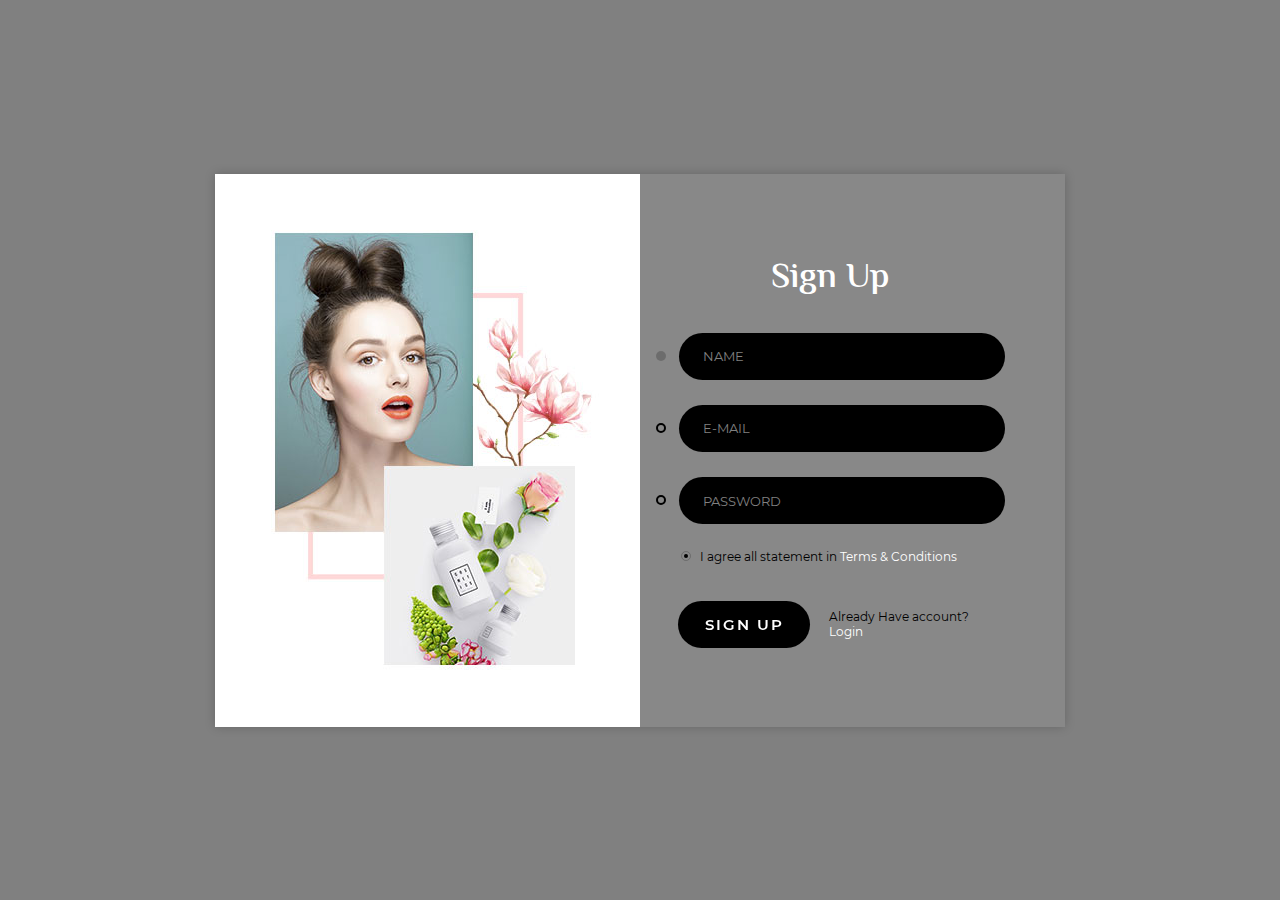
<file: wwwroot/colorlib-regform-20/index.html>
<!DOCTYPE html>
<html>
	<head>
		<meta charset="utf-8">
		<title>RegistrationForm_v4 by Colorlib</title>
		<meta name="viewport" content="width=device-width, initial-scale=1.0">

		<!-- STYLE CSS -->
		<link rel="stylesheet" href="css/style.css">
	</head>

	<body>

		<div class="wrapper">
			<div class="inner">
				<div class="image-holder">
					<img src="images/registration-form-4.jpg" alt="">
				</div>
				<form action="">
					<h3>Sign Up</h3>
					<div class="form-holder active">
						<input type="text" placeholder="name" class="form-control">
					</div>
					<div class="form-holder">
						<input type="text" placeholder="e-mail" class="form-control">
					</div>
					<div class="form-holder">
						<input type="password" placeholder="Password" class="form-control" style="font-size: 15px;">
					</div>
					<div class="checkbox">
						<label>
							<input type="checkbox" checked> I agree all statement in <a href="#">Terms & Conditions</a>
							<span class="checkmark"></span>
						</label>
					</div>
					<div class="form-login">
						<button>Sign up</button>
						<p>Already Have account? <a href="#">Login</a></p>
					</div>
				</form>
			</div>
		</div>

		<script src="js/jquery-3.3.1.min.js"></script>
		<script src="js/main.js"></script>
	</body><!-- This templates was made by Colorlib (https://colorlib.com) -->
</html>
</file>
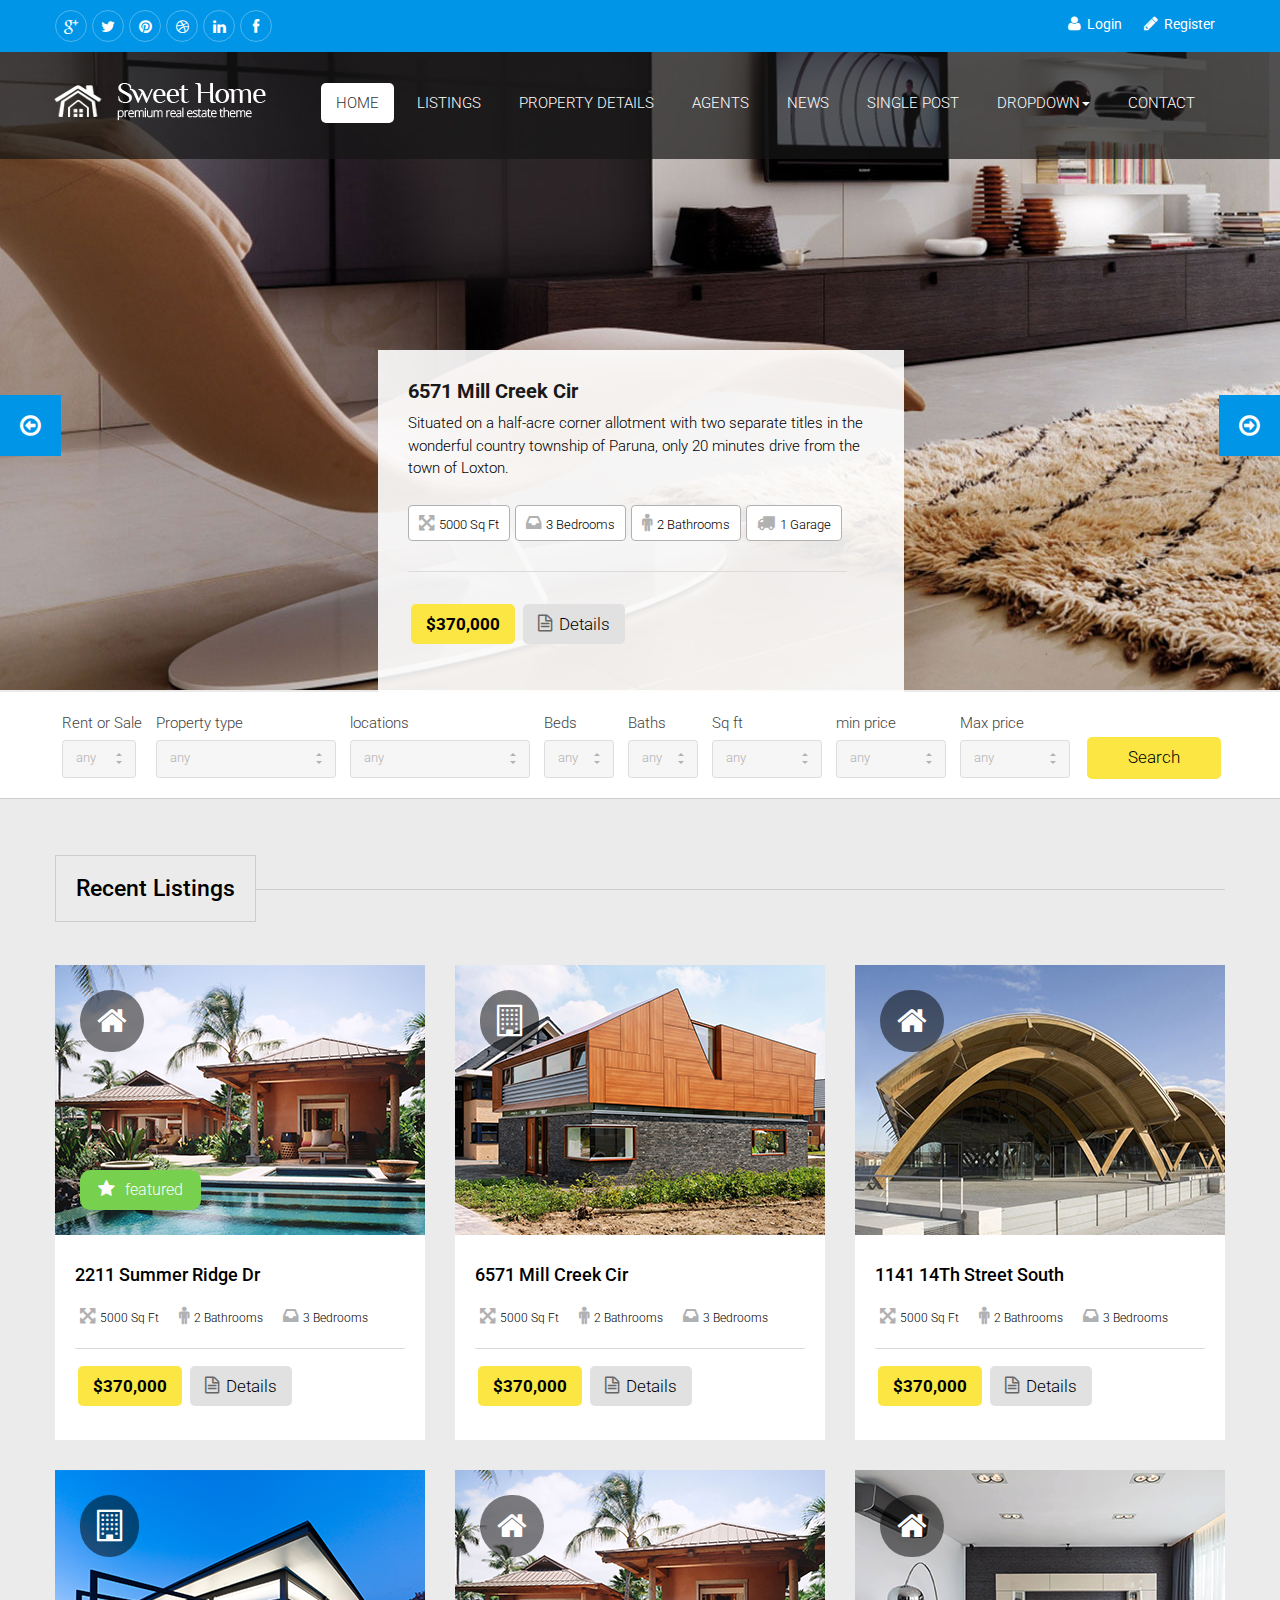
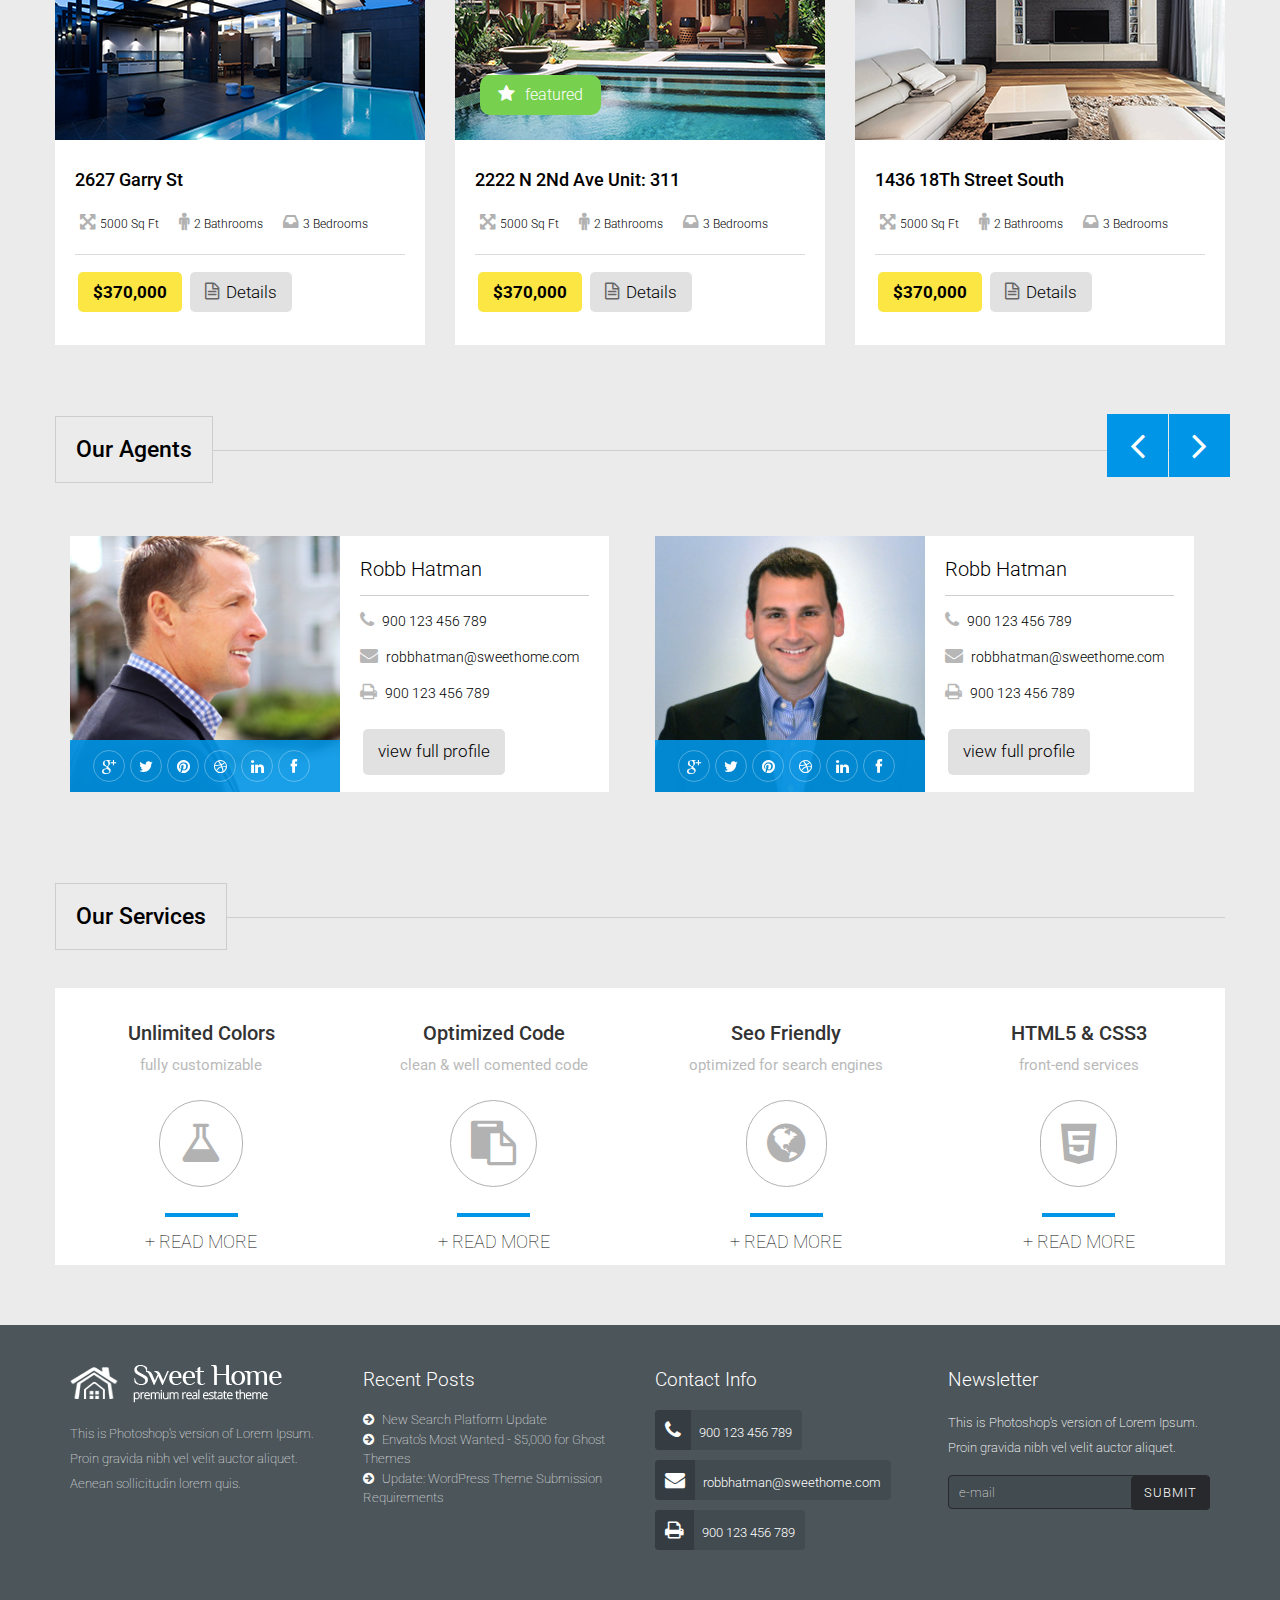
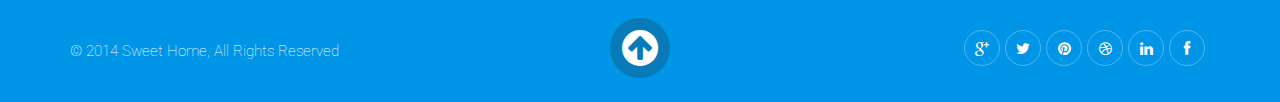
<file: wwwroot/sweethome/index.html>
<!doctype html>
<html lang="en-us">

<!-- Mirrored from demoxml.com/html/sweethome/index.html by HTTrack Website Copier/3.x [XR&CO'2014], Thu, 28 Mar 2024 16:55:55 GMT -->
<head>
<!--Page Title-->
<title>SweetHome</title>
<!--Meta Tags-->
<meta charset="UTF-8">
<meta name="author" content="">
<meta name="keywords" content=""/>
<meta name="description" content=""/>
<!-- Set Viewport-->
<meta name="viewport" content="width=device-width, initial-scale=1.0"/>
<meta http-equiv="content-type" content="text/html; charset=UTF-8"/>
<link rel="stylesheet" href="css/bootstrap.min.css" type="text/css"/>
<link rel="stylesheet" href="css/bootstrap-theme.min.css" type="text/css"/>
<link rel="stylesheet" href="css/font-awesome.min.css">
<link rel="stylesheet" href="css/flexslider.css">
<link rel="stylesheet" href="css/select-theme-default.css">
<link rel="stylesheet" href="css/owl.carousel.css">
<link rel="stylesheet" href="css/owl.theme.css">
<link rel="stylesheet" href="css/style.css" type="text/css"/>
<!--[if IE]>
		<script src="http://html5shiv.googlecode.com/svn/trunk/html5.js"></script>
	<![endif]-->
</head>
<body id='top'>
<header>
<div id="top-strip">
	<div class="container">
		<ul class="pull-left social-icons">
			<li><a href="#" class="fa fa-google-plus"></a></li>
			<li><a href="#" class="fa fa-twitter"></a></li>
			<li><a href="#" class="fa fa-pinterest"></a></li>
			<li><a href="#" class="fa fa-dribbble"></a></li>
			<li><a href="#" class="fa fa-linkedin"></a></li>
			<li><a href="#" class="fa fa-facebook"></a></li>
		</ul>
		<div id="login-box" class='pull-right'>
			<a href="#" class='fa fa-user'><span>Login</span></a>
			<a href="#" class='fa fa-pencil'><span>Register</span></a>
		</div>
	</div>
</div>
</header>
<!-- /Header -->
<div class="slider-section">
	<div id="premium-bar">
		<div class="container">
			<nav class="navbar navbar-default" role="navigation">
			<div class="container-fluid">
				<!-- Brand and toggle get grouped for better mobile display -->
				<div class="navbar-header">
					<button type="button" class="navbar-toggle" data-toggle="collapse" data-target="#bs-example-navbar-collapse-1">
					<span class="sr-only">Toggle navigation</span>
					<span class="icon-bar"></span>
					<span class="icon-bar"></span>
					<span class="icon-bar"></span>
					</button>
					<a class="navbar-brand" href="index.html"><img src="img/logo.png" alt="logo"></a>
				</div>
				<!-- Collect the nav links, forms, and other content for toggling -->
				<div class="collapse navbar-collapse" id="bs-example-navbar-collapse-1">
					<ul class="nav navbar-nav navbar-right">
						<li class="active"><a href="index.html">Home</a></li>
						<li><a href="property-listing.html">Listings</a></li>
						<li><a href="property-details.html">Property Details</a></li>
						<li><a href="agents.html">agents</a></li>
						<li><a href="blog.html">News</a></li>
						<li><a href="single.html">Single Post</a></li>
						<li class="dropdown">
						<a href="#" class="dropdown-toggle" data-toggle="dropdown">Dropdown<b class="caret"></b></a>
						<ul class="dropdown-menu">
							<li><a href="#">Action</a></li>
							<li><a href="#">Another action</a></li>
							<li><a href="#">Something else here</a></li>
							<li><a href="#">One more separated link</a></li>
						</ul>
						</li>
						<li><a href="contact.html">contact</a></li>
					</ul>
				</div>
				<!-- /.navbar-collapse -->
			</div>
			<!-- /.container-fluid -->
			</nav>
		</div>
	</div>
	<!-- Slider-Section -->
	<div class="main-flexslider">
		<ul class="slides">
			<li class='slides' id='slide-n1'><img src="img/slide-01.jpg" alt="slide 01">
			<div class="slide-box">
				<h2>6571 Mill Creek Cir</h2>
				<p>
					 Situated on a half-acre corner allotment with two separate titles in the wonderful country township of Paruna, only 20 minutes drive from the town of Loxton.
				</p>
				<ul class="slide-item-features">
					<li><span class="fa fa-arrows-alt"></span>5000 Sq Ft</li>
					<li><span class="fa fa-inbox"></span>3 bedrooms</li>
					<li><span class="fa fa-male"></span>2 bathrooms</li>
					<li><span class="fa fa-truck"></span>1 garage</li>
				</ul>
				<div class="slider-buttons-wrapper">
					<a href="#" class="yellow-btn">$370,000</a>
					<a href="#" class="gray-btn"><span class="fa fa-file-text-o"></span>Details</a>
				</div>
			</div>
			</li>
			<li class='slides' id='slide-n2'><img src="img/slide-02.jpg" alt="slide">
			<div class="slide-box">
				<h2>114-120 Joynton Avenue, Zetland, NSW 2017</h2>
				<p>
					 Situated on a half-acre corner allotment with two separate titles in the wonderful country township of Paruna, only 20 minutes drive from the town of Loxton.
				</p>
				<ul class="slide-item-features">
					<li><span class="fa fa-arrows-alt"></span>5000 Sq Ft</li>
					<li><span class="fa fa-inbox"></span>3 bedrooms</li>
					<li><span class="fa fa-male"></span>2 bathrooms</li>
					<li><span class="fa fa-truck"></span>1 garage</li>
				</ul>
				<div class="slider-buttons-wrapper">
					<a href="#" class="yellow-btn">$370,000</a>
					<a href="#" class="gray-btn"><span class="fa fa-file-text-o"></span>Details</a>
				</div>
			</div>
			</li>
			<li class='slides' id='slide-n3'><img src="img/slide-03.jpg" alt="slide">
			<div class="slide-box">
				<h2>2211 Summer Ridge Dr</h2>
				<p>
					 Situated on a half-acre corner allotment with two separate titles in the wonderful country township of Paruna, only 20 minutes drive from the town of Loxton.
				</p>
				<ul class="slide-item-features">
					<li><span class="fa fa-arrows-alt"></span>5000 Sq Ft</li>
					<li><span class="fa fa-inbox"></span>3 bedrooms</li>
					<li><span class="fa fa-male"></span>2 bathrooms</li>
					<li><span class="fa fa-truck"></span>1 garage</li>
				</ul>
				<div class="slider-buttons-wrapper">
					<a href="#" class="yellow-btn">$370,000</a>
					<a href="#" class="gray-btn"><span class="fa fa-file-text-o"></span>Details</a>
				</div>
			</div>
			</li>
		</ul>
	</div>
</div>
<!-- Search-Section -->
<div class="search-section">
	<div class="container">
		<form>
			<div class="select-wrapper select-smaill" id='select-rent'>
				<p>
					 Rent or Sale
				</p>
				<select class='elselect'>
					<option value="any">any</option>
					<option value="potato-chips">Rent</option>
					<option value="chips-and-salsa">Sale</option>
				</select>
			</div>
			<div class="select-wrapper select-big" id='select-property'>
				<p>
					 Property type
				</p>
				<select class='elselect'>
					<option value="any">any</option>
					<option value="potato-chips">Potato chips</option>
					<option value="chips-and-salsa">Chips and salsa</option>
					<option value="cookies">Cookies</option>
					<option value="doritos">Doritos</option>
					<option value="pringles">Pringles</option>
					<option value="hot-pockets">Hot pockets</option>
				</select>
			</div>
			<div class="select-wrapper select-big">
				<p>
					 locations
				</p>
				<select class='elselect'>
					<option value="any">any</option>
					<option value="potato-chips">Potato chips</option>
					<option value="chips-and-salsa">Chips and salsa</option>
					<option value="cookies">Cookies</option>
					<option value="doritos">Doritos</option>
					<option value="pringles">Pringles</option>
					<option value="hot-pockets">Hot pockets</option>
				</select>
			</div>
			<div class="select-wrapper select-small">
				<p>
					 Beds
				</p>
				<select class='elselect'>
					<option value="any">any</option>
					<option value="potato-chips">Potato chips</option>
					<option value="chips-and-salsa">Chips and salsa</option>
					<option value="cookies">Cookies</option>
					<option value="doritos">Doritos</option>
					<option value="pringles">Pringles</option>
					<option value="hot-pockets">Hot pockets</option>
				</select>
			</div>
			<div class="select-wrapper select-small">
				<p>
					 Baths
				</p>
				<select class='elselect'>
					<option value="any">any</option>
					<option value="potato-chips">Potato chips</option>
					<option value="chips-and-salsa">Chips and salsa</option>
					<option value="cookies">Cookies</option>
					<option value="doritos">Doritos</option>
					<option value="pringles">Pringles</option>
					<option value="hot-pockets">Hot pockets</option>
				</select>
			</div>
			<div class="select-wrapper select-medium">
				<p>
					 Sq ft
				</p>
				<select class='elselect'>
					<option value="any">any</option>
					<option value="potato-chips">Potato chips</option>
					<option value="chips-and-salsa">Chips and salsa</option>
					<option value="cookies">Cookies</option>
					<option value="doritos">Doritos</option>
					<option value="pringles">Pringles</option>
					<option value="hot-pockets">Hot pockets</option>
				</select>
			</div>
			<div class="select-wrapper select-medium">
				<p>
					 min price
				</p>
				<select class='elselect'>
					<option value="any">any</option>
					<option value="potato-chips">Potato chips</option>
					<option value="chips-and-salsa">Chips and salsa</option>
					<option value="cookies">Cookies</option>
					<option value="doritos">Doritos</option>
					<option value="pringles">Pringles</option>
					<option value="hot-pockets">Hot pockets</option>
				</select>
			</div>
			<div class="select-wrapper select-medium">
				<p>
					 Max price
				</p>
				<select class='elselect'>
					<option value="any">any</option>
					<option value="potato-chips">Potato chips</option>
					<option value="chips-and-salsa">Chips and salsa</option>
					<option value="cookies">Cookies</option>
					<option value="doritos">Doritos</option>
					<option value="pringles">Pringles</option>
					<option value="hot-pockets">Hot pockets</option>
				</select>
			</div>
			<input type="submit" value="search" class='yellow-btn'>
		</form>
	</div>
</div>
<!-- Recent-Listings-Section -->
<div class="recent-listings">
	<div class="container">
		<div class="title-box">
			<h3>Recent Listings</h3>
			<div class="bordered">
			</div>
		</div>
		<div class="row listings-items-wrapper">
			<div class="col-md-4 listing-single-item">
				<div class="item-inner">
					<div class="image-wrapper">
						<img src="img/listings/02_img-1.png" alt="gallery">
						<a href="#" class='fa fa-home property-type-icon'></a>
						<a href="#" class='featured'><i class='fa fa-star'></i>featured</a>
					</div>
					<div class="desc-box">
						<h4><a href="#">2211 Summer Ridge Dr</a></h4>
						<ul class="slide-item-features item-features">
							<li><span class="fa fa-arrows-alt"></span>5000 Sq Ft</li>
							<li><span class="fa fa-male"></span>2 bathrooms</li>
							<li><span class="fa fa-inbox"></span>3 bedrooms</li>
						</ul>
						<div class="buttons-wrapper">
							<a href="#" class="yellow-btn">$370,000</a>
							<a href="#" class="gray-btn"><span class="fa fa-file-text-o"></span>Details</a>
						</div>
						<div class="clearfix">
						</div>
					</div>
				</div>
			</div>
			<!-- /Single-item -->
			<div class="col-md-4 listing-single-item">
				<div class="item-inner">
					<div class="image-wrapper">
						<img src="img/listings/03_img-2.png" alt="gallery">
						<a href="#" class='fa fa-building-o property-type-icon'></a>
					</div>
					<div class="desc-box">
						<h4><a href="#">6571 Mill Creek Cir</a></h4>
						<ul class="slide-item-features item-features">
							<li><span class="fa fa-arrows-alt"></span>5000 Sq Ft</li>
							<li><span class="fa fa-male"></span>2 bathrooms</li>
							<li><span class="fa fa-inbox"></span>3 bedrooms</li>
						</ul>
						<div class="buttons-wrapper">
							<a href="#" class="yellow-btn">$370,000</a>
							<a href="#" class="gray-btn"><span class="fa fa-file-text-o"></span>Details</a>
						</div>
						<div class="clearfix">
						</div>
					</div>
				</div>
			</div>
			<!-- /Single-item -->
			<div class="col-md-4 listing-single-item">
				<div class="item-inner">
					<div class="image-wrapper">
						<img src="img/listings/04_img-3.png" alt="gallery">
						<a href="#" class='fa fa-home property-type-icon'></a>
					</div>
					<div class="desc-box">
						<h4><a href="#">1141 14Th Street South</a></h4>
						<ul class="slide-item-features item-features">
							<li><span class="fa fa-arrows-alt"></span>5000 Sq Ft</li>
							<li><span class="fa fa-male"></span>2 bathrooms</li>
							<li><span class="fa fa-inbox"></span>3 bedrooms</li>
						</ul>
						<div class="buttons-wrapper">
							<a href="#" class="yellow-btn">$370,000</a>
							<a href="#" class="gray-btn"><span class="fa fa-file-text-o"></span>Details</a>
						</div>
						<div class="clearfix">
						</div>
					</div>
				</div>
			</div>
			<!-- /Single-item -->
			<div class="col-md-4 listing-single-item">
				<div class="item-inner">
					<div class="image-wrapper">
						<img src="img/listings/05_img-4.png" alt="gallery">
						<a href="#" class='fa fa-building-o property-type-icon'></a>
					</div>
					<div class="desc-box">
						<h4><a href="#">2627 Garry St</a></h4>
						<ul class="slide-item-features item-features">
							<li><span class="fa fa-arrows-alt"></span>5000 Sq Ft</li>
							<li><span class="fa fa-male"></span>2 bathrooms</li>
							<li><span class="fa fa-inbox"></span>3 bedrooms</li>
						</ul>
						<div class="buttons-wrapper">
							<a href="#" class="yellow-btn">$370,000</a>
							<a href="#" class="gray-btn"><span class="fa fa-file-text-o"></span>Details</a>
						</div>
						<div class="clearfix">
						</div>
					</div>
				</div>
			</div>
			<!-- /Single-item -->
			<div class="col-md-4 listing-single-item">
				<div class="item-inner">
					<div class="image-wrapper">
						<img src="img/listings/06_img-5.png" alt="gallery">
						<a href="#" class='fa fa-home property-type-icon'></a>
						<a href="#" class='featured'><i class='fa fa-star'></i>featured</a>
					</div>
					<div class="desc-box">
						<h4><a href="#">2222 N 2Nd Ave Unit: 311</a></h4>
						<ul class="slide-item-features item-features">
							<li><span class="fa fa-arrows-alt"></span>5000 Sq Ft</li>
							<li><span class="fa fa-male"></span>2 bathrooms</li>
							<li><span class="fa fa-inbox"></span>3 bedrooms</li>
						</ul>
						<div class="buttons-wrapper">
							<a href="#" class="yellow-btn">$370,000</a>
							<a href="#" class="gray-btn"><span class="fa fa-file-text-o"></span>Details</a>
						</div>
						<div class="clearfix">
						</div>
					</div>
				</div>
			</div>
			<!-- /Single-item -->
			<div class="col-md-4 listing-single-item">
				<div class="item-inner">
					<div class="image-wrapper">
						<img src="img/listings/07_img-6.png" alt="gallery">
						<a href="#" class='fa fa-home property-type-icon'></a>
					</div>
					<div class="desc-box">
						<h4><a href="#">1436 18Th Street South</a></h4>
						<ul class="slide-item-features item-features">
							<li><span class="fa fa-arrows-alt"></span>5000 Sq Ft</li>
							<li><span class="fa fa-male"></span>2 bathrooms</li>
							<li><span class="fa fa-inbox"></span>3 bedrooms</li>
						</ul>
						<div class="buttons-wrapper">
							<a href="#" class="yellow-btn">$370,000</a>
							<a href="#" class="gray-btn"><span class="fa fa-file-text-o"></span>Details</a>
						</div>
						<div class="clearfix">
						</div>
					</div>
				</div>
			</div>
			<!-- /Single-item -->
		</div>
	</div>
</div>
<!-- Agents-Section -->
<div class="agents-section">
	<div class="container">
		<div class="title-box">
			<h3>our agents</h3>
			<div class="bordered">
			</div>
		</div>
		<div class="owl-carousel agents-slider">
			<div class="single-agent">
				<div class="image-box">
					<img src="img/agents/08_agent-photo1.png" alt="agent">
					<ul class="social-icons">
						<li><a href="#" class="fa fa-google-plus"></a></li>
						<li><a href="#" class="fa fa-twitter"></a></li>
						<li><a href="#" class="fa fa-pinterest"></a></li>
						<li><a href="#" class="fa fa-dribbble"></a></li>
						<li><a href="#" class="fa fa-linkedin"></a></li>
						<li><a href="#" class="fa fa-facebook"></a></li>
					</ul>
				</div>
				<div class="desc-box">
					<h4>Robb Hatman</h4>
					<p class="person-number">
						<i class="fa fa-phone"></i> 900 123 456 789
					</p>
					<p class="person-email">
						<i class="fa fa-envelope"></i> robbhatman@sweethome.com
					</p>
					<p class="person-fax">
						<i class="fa fa-print"></i> 900 123 456 789
					</p>
					<a href="#" class='gray-btn'>view full profile</a>
				</div>
			</div>
			<div class="single-agent">
				<div class="image-box">
					<img src="img/agents/09_agent-photo2.png" alt="agent">
					<ul class="social-icons">
						<li><a href="#" class="fa fa-google-plus"></a></li>
						<li><a href="#" class="fa fa-twitter"></a></li>
						<li><a href="#" class="fa fa-pinterest"></a></li>
						<li><a href="#" class="fa fa-dribbble"></a></li>
						<li><a href="#" class="fa fa-linkedin"></a></li>
						<li><a href="#" class="fa fa-facebook"></a></li>
					</ul>
				</div>
				<div class="desc-box">
					<h4>Robb Hatman</h4>
					<p class="person-number">
						<i class="fa fa-phone"></i> 900 123 456 789
					</p>
					<p class="person-email">
						<i class="fa fa-envelope"></i> robbhatman@sweethome.com
					</p>
					<p class="person-fax">
						<i class="fa fa-print"></i> 900 123 456 789
					</p>
					<a href="#" class='gray-btn'>view full profile</a>
				</div>
			</div>
			<div class="single-agent">
				<div class="image-box">
					<img src="img/agents/08_agent-photo1.png" alt="agent">
					<ul class="social-icons">
						<li><a href="#" class="fa fa-google-plus"></a></li>
						<li><a href="#" class="fa fa-twitter"></a></li>
						<li><a href="#" class="fa fa-pinterest"></a></li>
						<li><a href="#" class="fa fa-dribbble"></a></li>
						<li><a href="#" class="fa fa-linkedin"></a></li>
						<li><a href="#" class="fa fa-facebook"></a></li>
					</ul>
				</div>
				<div class="desc-box">
					<h4>Robb Hatman</h4>
					<p class="person-number">
						<i class="fa fa-phone"></i> 900 123 456 789
					</p>
					<p class="person-email">
						<i class="fa fa-envelope"></i> robbhatman@sweethome.com
					</p>
					<p class="person-fax">
						<i class="fa fa-print"></i> 900 123 456 789
					</p>
					<a href="#" class='gray-btn'>view full profile</a>
				</div>
			</div>
			<div class="single-agent">
				<div class="image-box">
					<img src="img/agents/09_agent-photo2.png" alt="agent">
					<ul class="social-icons">
						<li><a href="#" class="fa fa-google-plus"></a></li>
						<li><a href="#" class="fa fa-twitter"></a></li>
						<li><a href="#" class="fa fa-pinterest"></a></li>
						<li><a href="#" class="fa fa-dribbble"></a></li>
						<li><a href="#" class="fa fa-linkedin"></a></li>
						<li><a href="#" class="fa fa-facebook"></a></li>
					</ul>
				</div>
				<div class="desc-box">
					<h4>Robb Hatman</h4>
					<p class="person-number">
						<i class="fa fa-phone"></i> 900 123 456 789
					</p>
					<p class="person-email">
						<i class="fa fa-envelope"></i> robbhatman@sweethome.com
					</p>
					<p class="person-fax">
						<i class="fa fa-print"></i> 900 123 456 789
					</p>
					<a href="#" class='gray-btn'>view full profile</a>
				</div>
			</div>
		</div>
	</div>
</div>
<!-- Services-Section -->
<div class="services-section">
	<div class="container">
		<div class="title-box">
			<h3>our services</h3>
			<div class="bordered">
			</div>
		</div>
		<div class="services-wrapper">
			<div class="col-md-3 single-service">
				<div class="bordered top-bordered">
				</div>
				<h4>Unlimited Colors</h4>
				<p>
					 fully customizable
				</p>
				<div class="fa fa-flask icon-service">
				</div>
				<div class="bordered">
				</div>
				<a href="#" class='readmore'>+ read more</a>
			</div>
			<div class="col-md-3 single-service">
				<div class="bordered top-bordered">
				</div>
				<h4>Optimized Code</h4>
				<p>
					 clean & well comented code
				</p>
				<div class="fa fa-clipboard icon-service">
				</div>
				<div class="bordered">
				</div>
				<a href="#" class='readmore'>+ read more</a>
			</div>
			<div class="col-md-3 single-service">
				<div class="bordered top-bordered">
				</div>
				<h4>Seo Friendly</h4>
				<p>
					 optimized for search engines
				</p>
				<div class="fa fa-globe icon-service">
				</div>
				<div class="bordered">
				</div>
				<a href="#" class='readmore'>+ read more</a>
			</div>
			<div class="col-md-3 single-service">
				<div class="bordered top-bordered">
				</div>
				<h4>HTML5 & CSS3</h4>
				<p>
					 front-end services
				</p>
				<div class="fa fa-html5 icon-service">
				</div>
				<div class="bordered">
				</div>
				<a href="#" class='readmore'>+ read more</a>
			</div>
		</div>
	</div>
</div>
<!-- footer-section -->
<footer>
<div class="container">
	<div class="col-md-3 footer-about">
		<a class="logo" href="#"><img src="img/logo.png" alt="logo"></a>
		<p>
			 This is Photoshop's version of Lorem Ipsum. Proin gravida nibh vel velit auctor aliquet. Aenean sollicitudin lorem quis.
		</p>
	</div>
	<div class="col-md-3 footer-recent-posts">
		<h3 class='footer-title'>recent posts</h3>
		<ul>
			<li><a href="#"><i class="fa fa-arrow-circle-right"></i> New Search Platform Update</a></li>
			<li><a href="#"><i class="fa fa-arrow-circle-right"></i> Envato's Most Wanted - $5,000 for Ghost Themes</a></li>
			<li><a href="#"><i class="fa fa-arrow-circle-right"></i> Update: WordPress Theme Submission Requirements</a></li>
		</ul>
	</div>
	<div class="col-md-3 footer-contact-info">
		<h3 class='footer-title'>contact info</h3>
		<p class="website-number">
			<i class="fa fa-phone"></i> 900 123 456 789
		</p>
		<p class="website-email">
			<i class="fa fa-envelope"></i> robbhatman@sweethome.com
		</p>
		<p class="website-fax">
			<i class="fa fa-print"></i> 900 123 456 789
		</p>
	</div>
	<div class="col-md-3 footer-newsletter">
		<h3 class='footer-title'>newsletter</h3>
		<p>
			 This is Photoshop's version of Lorem Ipsum. Proin gravida nibh vel velit auctor aliquet.
		</p>
		<form class='footer-search'>
			<input type="text" placeholder='e-mail'>
			<input type="submit">
		</form>
	</div>
</div>
</footer>
<div class="bottom-strip">
	<div class="container">
		<div class="col-md-4">
			<p class='pull-left'>
				 © 2014 Sweet Home, All Rights Reserved
			</p>
		</div>
		<div class="col-md-4 bottom-strip-middle">
			<a href="#top" class='fa fa-arrow-circle-up' id='backtop-btn'></a>
		</div>
		<div class="col-md-4">
			<ul class="social-icons">
				<li><a href="#" class="fa fa-google-plus"></a></li>
				<li><a href="#" class="fa fa-twitter"></a></li>
				<li><a href="#" class="fa fa-pinterest"></a></li>
				<li><a href="#" class="fa fa-dribbble"></a></li>
				<li><a href="#" class="fa fa-linkedin"></a></li>
				<li><a href="#" class="fa fa-facebook"></a></li>
			</ul>
		</div>
	</div>
</div>
<!-- Javascript -->
<script type="text/javascript" src="js/jquery-2.1.0.min.js"></script>
<script type="text/javascript" src="js/bootstrap.min.js"></script>
<script type="text/javascript" src="js/jquery.flexslider-min.js"></script>
<script type="text/javascript" src="js/select.min.js"></script>
<script type="text/javascript" src="js/owl.carousel.min.js"></script>
<script type="text/javascript" src="js/script.js"></script>
</body>

<!-- Mirrored from demoxml.com/html/sweethome/index.html by HTTrack Website Copier/3.x [XR&CO'2014], Thu, 28 Mar 2024 16:56:10 GMT -->
</html>
</file>
<file: wwwroot/colorlib-regform-20/css/style.css>
@font-face {
  font-family: "ElMessiri-SemiBold";
  src: url("../fonts/el_messiri/ElMessiri-SemiBold.ttf"); }
@font-face {
  font-family: "Montserrat-Regular";
  src: url("../fonts/montserrat/Montserrat-Regular.ttf"); }
@font-face {
  font-family: "Montserrat-SemiBold";
  src: url("../fonts/montserrat/Montserrat-SemiBold.ttf"); }
* {
  -webkit-box-sizing: border-box;
  -moz-box-sizing: border-box;
  box-sizing: border-box; }

body {
  font-family: "Montserrat-Regular";
  color: #999;
  font-size: 12px;
  margin: 0; }

p, h1, h2, h3, h4, h5, h6, ul {
  margin: 0; 
  color:#000;
}

img {
  max-width: 100%; }

ul {
  padding-left: 0;
  margin-bottom: 0; }

a {
  text-decoration: none;
  color: #ffff;
  transition: all 0.3s ease; }
  a:hover {
    text-decoration: none;
    color: #ffff; }

:focus {
  outline: none; }

.wrapper {
  min-height: 100vh;
  display: flex;
  align-items: center;
  background: url("../images/gri.jpg") no-repeat;
  background-size: cover; }

.inner {
  max-width: 850px;
  margin: auto;
  background: #fff;
  display: flex;
  box-shadow: 0px 0px 10px 0px rgba(0, 0, 0, 0.2);
  -webkit-box-shadow: 0px 0px 10px 0px rgba(0, 0, 0, 0.2);
  -moz-box-shadow: 0px 0px 10px 0px rgba(0, 0, 0, 0.2);
  -ms-box-shadow: 0px 0px 10px 0px rgba(0, 0, 0, 0.2);
  -o-box-shadow: 0px 0px 10px 0px rgba(0, 0, 0, 0.2); }

.image-holder {
  width: 50%;
  padding-right: 15px; }

form {
    background-color: #888;
    width: 50%;
    padding-top: 77px;
    padding-right: 60px;
    padding-left: 15px;
}

h3 {
  font-size: 35px;
  font-family: "ElMessiri-SemiBold";
  text-align: center;
  margin-bottom: 27px;
  color: #fff; }

.form-holder {
  padding-left: 24px;
  position: relative; }
  .form-holder:before {
    -webkit-box-sizing: border-box;
    -moz-box-sizing: border-box;
    box-sizing: border-box;
    content: "";
    width: 10px;
    height: 10px;
    border-radius: 50%;
    border: 2px solid #000;
    position: absolute;
    left: 1px;
    top: 50%;
    transform: translateY(-50%); }
  .form-holder.active:before {
    border: 2px solid transparent;
    background: rgba(0, 0, 0, 0.2); }

.form-control {
  display: block;
  width: 100%;
  border-radius: 23.5px;
  height: 47px;
  padding: 0 24px;
  color: #808080;
  font-size: 13px;
  border: none;
  background: #000;
  margin-bottom: 25px; }
  .form-control::-webkit-input-placeholder {
    font-size: 13px;
    color: #808080;
    text-transform: uppercase;
    font-family: "Montserrat-Regular"; }
  .form-control::-moz-placeholder {
    font-size: 13px;
    color: #808080;
    text-transform: uppercase;
    font-family: "Montserrat-Regular"; }
  .form-control:-ms-input-placeholder {
    font-size: 13px;
    color: #808080;
    text-transform: uppercase;
    font-family: "Montserrat-Regular"; }
  .form-control:-moz-placeholder {
    font-size: 13px;
    color: #808080;
    text-transform: uppercase;
    font-family: "Montserrat-Regular"; }

@-webkit-keyframes hvr-wobble-horizontal {
  16.65% {
    -webkit-transform: translateX(8px);
    transform: translateX(8px); }
  33.3% {
    -webkit-transform: translateX(-6px);
    transform: translateX(-6px); }
  49.95% {
    -webkit-transform: translateX(4px);
    transform: translateX(4px); }
  66.6% {
    -webkit-transform: translateX(-2px);
    transform: translateX(-2px); }
  83.25% {
    -webkit-transform: translateX(1px);
    transform: translateX(1px); }
  100% {
    -webkit-transform: translateX(0);
    transform: translateX(0); } }
@keyframes hvr-wobble-horizontal {
  16.65% {
    -webkit-transform: translateX(8px);
    transform: translateX(8px); }
  33.3% {
    -webkit-transform: translateX(-6px);
    transform: translateX(-6px); }
  49.95% {
    -webkit-transform: translateX(4px);
    transform: translateX(4px); }
  66.6% {
    -webkit-transform: translateX(-2px);
    transform: translateX(-2px); }
  83.25% {
    -webkit-transform: translateX(1px);
    transform: translateX(1px); }
  100% {
    -webkit-transform: translateX(0);
    transform: translateX(0); } }
button {
  letter-spacing: 2px;
  border: none;
  width: 133px;
  height: 47px;
  margin-right: 19px;
  border-radius: 23.5px;
  cursor: pointer;
  display: flex;
  align-items: center;
  justify-content: center;
  padding: 0;
  background: #000;
  font-size: 15px;
  color: #fff;
  text-transform: uppercase;
  font-family: "Montserrat-SemiBold";
  -webkit-transform: perspective(1px) translateZ(0);
  transform: perspective(1px) translateZ(0);
  box-shadow: 0 0 1px rgba(0, 0, 0, 0); }
  button:hover {
    -webkit-animation-name: hvr-wobble-horizontal;
    animation-name: hvr-wobble-horizontal;
    -webkit-animation-duration: 1s;
    animation-duration: 1s;
    -webkit-animation-timing-function: ease-in-out;
    animation-timing-function: ease-in-out;
    -webkit-animation-iteration-count: 1;
    animation-iteration-count: 1; }

.checkbox {
  position: relative;
  padding-left: 19px;
  margin-bottom: 37px;
  margin-left: 26px; }
  .checkbox label {
    cursor: pointer;
    color: #000; }
  .checkbox input {
    position: absolute;
    opacity: 0;
    cursor: pointer; }
  .checkbox input:checked ~ .checkmark:after {
    display: block; }

.checkmark {
  position: absolute;
  top: 2px;
  left: 0;
  height: 10px;
  width: 10px;
  border-radius: 50%;
  border: 1px solid rgba(0, 0, 0, 0.2); }
  .checkmark:after {
    content: "";
    top: 50%;
    left: 50%;
    transform: translate(-50%, -50%);
    width: 4px;
    height: 4px;
    border-radius: 50%;
    background: #000;
    position: absolute;
    display: none; }

.form-login {
  display: flex;
  align-items: center;
  margin-left: 23px; }

@media (max-width: 767px) {
  .inner {
    display: block; }

  .image-holder {
    width: 100%;
    padding-right: 0; }

  form {
    width: 100%;
    padding: 0px 15px 70px; }

  .wrapper {
    background: none; } }

/*# sourceMappingURL=style.css.map */
</file>
<file: wwwroot/sweethome/css/select-theme-default.css>
.select-select {
  display: none;
  /* For when we are on a small touch device and want to use native controls */
  -webkit-pointer-events: none;
  -moz-pointer-events: none;
  pointer-events: none;
  position: absolute;
  opacity: 0; }

.select-element, .select-element:after, .select-element:before, .select-element *, .select-element *:after, .select-element *:before {
  -webkit-box-sizing: border-box;
  -moz-box-sizing: border-box;
  box-sizing: border-box; }

.select-element {
  position: absolute;
  display: none; }
  .select-element.select-open {
    display: block; }

.select-theme-default, .select-theme-default *, .select-theme-default *:after, .select-theme-default *:before {
  -webkit-box-sizing: border-box;
  -moz-box-sizing: border-box;
  box-sizing: border-box; }

.select.select-theme-default {
  -webkit-user-select: none;
  -moz-user-select: none;
  -ms-user-select: none;
  -o-user-select: none;
  user-select: none; }
  .select.select-theme-default .select-content {
    -webkit-border-radius: 0.25em;
    -moz-border-radius: 0.25em;
    -ms-border-radius: 0.25em;
    -o-border-radius: 0.25em;
    border-radius: 0.25em;
    -webkit-box-shadow: 0 2px 8px rgba(0, 0, 0, 0.2);
    -moz-box-shadow: 0 2px 8px rgba(0, 0, 0, 0.2);
    box-shadow: 0 2px 8px rgba(0, 0, 0, 0.2);
    background: white;
    font-family: inherit;
    color: inherit;
    overflow: auto;
    max-width: 18rem;
    max-height: 18rem;
    -webkit-overflow-scrolling: touch; }
    @media (max-width: 27rem), (max-height: 27rem) {
      .select.select-theme-default .select-content {
        max-width: 11.25rem;
        max-height: 11.25rem; } }
  .select.select-theme-default .select-options {
    -webkit-tap-highlight-color: rgba(0, 0, 0, 0);
    -webkit-touch-callout: none;
    margin: 0;
    padding: 0; }
    .select.select-theme-default .select-options .select-option {
      -webkit-tap-highlight-color: rgba(0, 0, 0, 0);
      -webkit-touch-callout: none;
      position: relative;
      list-style: none;
      margin: 0;
      line-height: 1.25rem;
      padding: 0.5rem 1em 0.5rem 2.5em;
      display: block;
      cursor: pointer;
      white-space: nowrap;
      overflow: hidden;
      text-overflow: ellipsis; }
      .select.select-theme-default .select-options .select-option.select-option-selected:before {
        content: url("data:image/svg+xml;utf8,<svg xmlns='http://www.w3.org/2000/svg' width='100%' height='100%' viewBox='-0.5 0 20 15'><rect fill='#444444' stroke='none' transform='rotate(45 4.0033 8.87436)' height='5' width='6.32304' y='6.37436' x='0.84178'></rect><rect fill='#444444' stroke='none' transform='rotate(45 11.1776 7.7066)' width='5' height='16.79756' y='-0.69218' x='8.67764'></rect></svg>");
        position: absolute;
        left: 1em;
        top: 0;
        bottom: 0.2em;
        height: 1em;
        width: 1em;
        margin: auto; }
      .select.select-theme-default .select-options .select-option:hover, .select.select-theme-default .select-options .select-option.select-option-highlight {
        background: #63a2f1;
        color: white; }
        .select.select-theme-default .select-options .select-option:hover.select-option-selected:before, .select.select-theme-default .select-options .select-option.select-option-highlight.select-option-selected:before {
          content: url("data:image/svg+xml;utf8,<svg xmlns='http://www.w3.org/2000/svg' width='100%' height='100%' viewBox='-0.5 0 20 15'><rect fill='white' stroke='none' transform='rotate(45 4.0033 8.87436)' height='5' width='6.32304' y='6.37436' x='0.84178'></rect><rect fill='white' stroke='none' transform='rotate(45 11.1776 7.7066)' width='5' height='16.79756' y='-0.69218' x='8.67764'></rect></svg>"); }
      .select.select-theme-default .select-options .select-option:first-child {
        -webkit-border-radius: 0.25em 0.25em 0 0;
        -moz-border-radius: 0.25em 0.25em 0 0;
        -ms-border-radius: 0.25em 0.25em 0 0;
        -o-border-radius: 0.25em 0.25em 0 0;
        border-radius: 0.25em 0.25em 0 0; }
      .select.select-theme-default .select-options .select-option:last-child {
        -webkit-border-radius: 0 0 0.25em 0.25em;
        -moz-border-radius: 0 0 0.25em 0.25em;
        -ms-border-radius: 0 0 0.25em 0.25em;
        -o-border-radius: 0 0 0.25em 0.25em;
        border-radius: 0 0 0.25em 0.25em; }

.select-target.select-theme-default {
  display: -moz-inline-stack;
  display: inline-block;
  vertical-align: middle;
  *vertical-align: auto;
  zoom: 1;
  *display: inline;
  -webkit-border-radius: 0.25em;
  -moz-border-radius: 0.25em;
  -ms-border-radius: 0.25em;
  -o-border-radius: 0.25em;
  border-radius: 0.25em;
  -webkit-user-select: none;
  -moz-user-select: none;
  -ms-user-select: none;
  -o-user-select: none;
  user-select: none;
  -webkit-tap-highlight-color: rgba(0, 0, 0, 0);
  -webkit-touch-callout: none;
  position: relative;
  padding: 0.5rem 3em 0.5rem 1em;
  background: #f6f6f6;
  border: 0.18em solid #dddddd;
  cursor: pointer;
  color: #444444;
  text-decoration: none;
  white-space: nowrap;
  max-width: 100%;
  overflow: hidden;
  text-overflow: ellipsis; }
  .select-target.select-theme-default:hover {
    border-color: #aaaaaa;
    color: black; }
  .select-target.select-theme-default.select-target-focused, .select-target.select-theme-default.select-target-focused:focus {
    border-color: #63a2f1;
    outline: none; }
  .select-target.select-theme-default b {
    position: absolute;
    right: 1em;
    top: 0;
    bottom: 0;
    margin: auto;
    height: 1.25rem;
    width: 2em; }
    .select-target.select-theme-default b:before, .select-target.select-theme-default b:after {
      content: "";
      display: block;
      position: absolute;
      margin: auto;
      right: 0;
      height: 0;
      width: 0;
      border: 0.263em solid transparent; }
    .select-target.select-theme-default b:before {
      top: 0;
      border-bottom-color: inherit; }
    .select-target.select-theme-default b:after {
      bottom: 0;
      border-top-color: inherit; }
</file>
<file: wwwroot/sweethome/css/style.css>
@import "http://fonts.googleapis.com/css?family=Roboto:400,900italic,700italic,500italic,400italic,300italic,100italic,900,700,500,300,100";
@import "http://fonts.googleapis.com/css?family=Open+Sans:300italic,400italic,600italic,300,400,600";
/* Theme Name:SweetHome - HTML Theme URI:Author:PremiumLayers Author URI:Description:Clean and responsive Real Estate Template. Version:1.0*/
/*--------------Table of SASS- Imports- Variables- Mixins- MDefault-Styles- Typography- Header-Section- Slider-Section- Search-Section- Recent-Listings-Section- Agents-Section- Services-Section- Footer-Section- page-title-section- Content-Section- Blog-page- Contact-page- Single-page- property-details-page- Responsive nav bar customization- Media-queries*--------------/
/**** Imports ****/
/**** Variables ****/
/**** Mixins ****/
/**** MDefault-Styles ****/
html {
  height:100%;
}
body {
  background-color:#EBEBEC;
  font:1em/1.5 "Roboto",Helvetica,Arial,sans-serif;
  padding:0 !important;
  height:100%;
}
*,*:after,*:before {
  -webkit-box-sizing:border-box;
  -moz-box-sizing:border-box;
  box-sizing:border-box;
}
a {
  color:#fefefe;
  text-decoration:none;
  transition:all 300ms ease-in-out;
  -o-transition:all 300ms ease-in-out;
  -moz-transition:all 300ms ease-in-out;
  -webkit-transition:all 300ms ease-in-out;
}
a:hover,a:focus {
  text-decoration:none;
  color:#fefefe;
}
a:visited {
  color:#fefefe;
}
ul {
  margin:0;
  list-style-type:none;
}
input[type="text"]::-webkit-input-placeholder {
  font-weight:200;
  color:#D1D1D1;
}
input[type="text"]::-moz-placeholder {
  font-weight:200;
  color:#D1D1D1;
}
input[type="text"]::-ms-input-placeholder {
  font-weight:200;
  color:#D1D1D1;
}
input[type="text"]::-o-input-placeholder {
  font-weight:200;
  color:#D1D1D1;
}
input[type="text"]:focus {
  outline:none;
  -webkit-box-shadow:none;
  -moz-box-shadow:none;
  box-shadow:none;
  border-color:#333;
}
textarea::-webkit-input-placeholder {
  font-weight:200;
  color:#D1D1D1;
}
textarea::-moz-placeholder {
  font-weight:200;
  color:#D1D1D1;
}
textarea::-ms-input-placeholder {
  font-weight:200;
  color:#D1D1D1;
}
textarea::-o-input-placeholder {
  font-weight:200;
  color:#D1D1D1;
}
textarea:focus {
  outline:none;
  -webkit-box-shadow:none;
  -moz-box-shadow:none;
  box-shadow:none;
  border-color:#333;
}
.yellow-btn {
  background-color:#fbe644;
  color:#000;
  font-weight:700;
  font-size:17px;
  padding:10px 15px;
  margin:0 3px;
  -webkit-border-radius:5px;
  -moz-border-radius:5px;
  -ms-border-radius:5px;
  -o-border-radius:5px;
  border-radius:5px;
  z-index:1;
}
.yellow-btn:visited {
  color:#000;
}
.gray-btn {
  margin:0 3px;
  padding:10px 15px;
  background-color:#E1E1E1;
  color:#000;
  font-size:17px;
  font-weight:300;
  -webkit-border-radius:5px;
  -moz-border-radius:5px;
  -ms-border-radius:5px;
  -o-border-radius:5px;
  border-radius:5px;
}
.gray-btn span {
  color:#666;
  padding-right:7px;
  font-size:20px;
}
.gray-btn:visited {
  color:#000;
}
.select-big .select-target {
  width:180px;
}
.select-medium .select-target {
  width:110px;
}
.select-small .select-target {
  width:70px;
  padding:0.5rem 2em 0.5rem 1em;
}
.title-box {
  float:left;
  width:100%;
  position:relative;
  display:inline-block;
  padding-bottom:50px;
}
.title-box h3 {
  font-size:23px;
  font-weight:500;
  color:#000;
  border:1px solid #CDCDCD;
  position:absolute;
  padding:20px;
  left:0;
  top:-54px;
  background-color:#EBEBEC;
  text-transform:capitalize;
}
.title-box .bordered {
  border-bottom:1px solid #CDCDCD;
}
.buttons-wrapper {
  margin:20px 0;
  float:left;
}
.yellow-btn:hover {
  background:#0095e6;
  color:#fff;
}
.gray-btn:hover {
  background:#f5f5f5;
}
.inner-wrapper {
  float:left;
  width:100%;
  background-color:#FFF;
}
.first-paragraph {
  margin-bottom:20px;
}
.nfloat {
  float:none !important;
}
.clearfix:before,.container:after {
  content:"";
  display:table;
}
.clearfix:after {
  clear: both;
}
/* IE 6/7 */
.clearfix {
  zoom: 1;
}
/**** Typography ****/
h1 {
    margin-top:10rem;
  font-size:2.25rem;
  font-weight:600;
}
h2 {
  font-size:2rem;
  font-weight:400;
}
h3 {
  font-size:1.5rem;
  font-weight:400;
}
h4 {
  font-size:1.2rem;
  font-weight:400;
}
h5 {
  font-size:1rem;
  font-weight:300;
}
p {
  color:#89949b;
  font-weight:200;
  font-size: 1rem;
}
/**** Header-Section ****/
header #top-strip {
  float:left;
  width:100%;
  background-color:#0095e6;
  padding:10px 0;
}
header #login-box {
  margin-top:6px;
}
header #login-box a {
  font-size:16px;
  margin:0 10px;
}
header #login-box a span {
  font-family:Roboto;
  font-weight:400;
  margin-left:6px;
  font-size:14px;
}
.social-icons {
  padding:0;
}
.social-icons li {
  float:left;
  margin-right:5px;
  border:1px solid rgba(255,255,255,0.3);
  -webkit-border-radius:100px;
  -moz-border-radius:100px;
  -ms-border-radius:100px;
  -o-border-radius:100px;
  border-radius:100px;
  padding:5px;
  width:32px;
  height:32px;
  line-height:26px;
  text-align:center;
  transition:all 300ms ease-in-out;
  -o-transition:all 300ms ease-in-out;
  -moz-transition:all 300ms ease-in-out;
  -webkit-transition:all 300ms ease-in-out;
}
.social-icons li a {
  font-size:15px!important;
  text-align:center;
}
.social-icons li:hover {
  background-color:#fefefe;
}
.social-icons li:hover a {
  color: #0095e6;
}
/**** Slider-Section ****/
.slider-section {
  float:left;
  width:100%;
  position:relative;
}
#premium-bar {
  position:absolute;
  width:100%;
  left:0;
  top:0;
  z-index:10;
  background-color:rgba(22,22,22,0.7);
  padding:16px 0;
}
#premium-bar nav {
  list-style-type:none;
}
#premium-bar nav li a {
  font-size:15px;
  font-weight:300;
  text-transform:uppercase;
  padding:10px 15px;
  color:#fefefe;
  text-shadow:none;
}
#premium-bar nav .active a {
  background-color:#fefefe;
  -webkit-border-radius:5px;
  -moz-border-radius:5px;
  -ms-border-radius:5px;
  -o-border-radius:5px;
  border-radius:5px;
  color:#333!important;
}
#premium-bar .navbar-default {
  background-image:none;
  background-color:transparent;
  border:none;
  -webkit-box-shadow:none;
  box-shadow:none;
}
.container {
  padding-right:0!important;
  padding-left:0!important;
}
#premium-bar nav li a {
  -webkit-border-radius:5px;
  -moz-border-radius:5px;
  -ms-border-radius:5px;
  -o-border-radius:5px;
  border-radius:5px;
}
#premium-bar nav li a:hover {
  background:#fff!important;
  color:#333!important;
  -webkit-border-radius:5px;
  -moz-border-radius:5px;
  -ms-border-radius:5px;
  -o-border-radius:5px;
  border-radius:5px;
}
.navbar-default .navbar-nav>.open>a,.navbar-default .navbar-nav>.open>a:hover,.navbar-default .navbar-nav>.open>a:focus {
  color:#000 !important;
  -webkit-border-radius:5px;
  -moz-border-radius:5px;
  -ms-border-radius:5px;
  -o-border-radius:5px;
  border-radius:5px;
}
.dropdown-menu li a {
  color:#000 !important;
}
.navbar-nav.navbar-right:last-child {
  margin-top:15px;
}
.main-flexslider {
  float:left;
  position:relative;
  width:100%;
  overflow:hidden;
}
.main-flexslider .slides .slides {
  background-size:cover;
  background-repeat:no-repeat;
  min-height:640px;
}
.main-flexslider .slides .slides .container {
  position:absolute;
  min-height:640px;
  top:0px;
}
.main-flexslider .slides .slides .slide-box {
  width:526px;
  left:50%;
  margin-left:-262px;
  position:absolute;
  bottom:0;
  padding:30px;
  background:rgba(255,255,255,0.9);
  z-index:100;
}
.main-flexslider .slides .slides .slide-box h2 {
  margin-top:0;
  font-size:20px;
  font-weight:700;
  color:#191919;
}
.main-flexslider .slides .slides .slide-box p {
  font-size:15px;
  font-weight:300;
  color:#000;
}
.main-flexslider .slides .slides .slide-box .slide-item-features {
  float:left;
  padding-left:0;
  margin:15px 0;
  border-bottom:1px solid #DBDBDB;
  padding-bottom:30px;
}
.main-flexslider .slides .slides .slide-box .slide-item-features li {
  float:left;
  background-color:#fff;
  border:1px solid #B1B1B1;
  font-size:13px;
  font-weight:300;
  color:#000;
  margin-right:5px;
  padding:3px 5px;
  padding-right:10px;
  text-transform:capitalize;
  -webkit-border-radius:4px;
  -moz-border-radius:4px;
  -ms-border-radius:4px;
  -o-border-radius:4px;
  border-radius:4px;
}
.main-flexslider .slides .slides .slide-box .slide-item-features li span {
  color:#B1B1B1;
  font-size:18px;
  padding:5px;
  padding-right:10;
}
.main-flexslider .slides .slides .slide-box .slider-buttons-wrapper {
  margin:25px 0;
  float:left;
}
.main-flexslider .slides .slides .slide-box:before {
  position:absolute;
  z-index:-1;
}
.slide-item-features {
  float:left;
  padding-left:0;
  margin:15px 0;
  border-bottom:1px solid #DBDBDB;
  padding-bottom:30px;
}
.slide-item-features li {
  float:left;
  background-color:#fff;
  border:1px solid #B1B1B1;
  font-size:13px;
  font-weight:300;
  color:#000;
  margin-right:5px;
  padding:3px 5px;
  padding-right:10px;
  text-transform:capitalize;
  -webkit-border-radius:4px;
  -moz-border-radius:4px;
  -ms-border-radius:4px;
  -o-border-radius:4px;
  border-radius:4px;
}
.slide-item-features li span {
  color:#B1B1B1;
  font-size:18px;
  padding:5px;
  padding-right:10;
}
.flex-direction-nav a {
  background-color:#0095e6;
  color:#fefefe;
  text-align:center;
  width:61px;
  height:61px;
  line-height:62px;
  z-index:5;
}
.flex-direction-nav a:before {
  font-family:"FontAwesome";
  font-size:24px;
  display:inline-block;
  content:'\f190';
}
.flex-direction-nav a.flex-next:before {
  content:'\f18e';
}
.main-flexslider .flex-direction-nav .flex-prev {
  top:363px !important;
  left:inherit !important;
}
.main-flexslider .flex-direction-nav .flex-next {
  right:0 !important;
  top: 363px !important;
}
/**** Search-Section ****/
.search-section {
  border-bottom:1px solid #CDCDCD;
  float:left;
  width:100%;
  background-color:#FFF;
}
.search-section .select-wrapper {
  float:left;
  margin:20px 7px;
}
.search-section .select-wrapper p {
  font-weight:300;
  font-size:15px;
  color:#444;
  margin-bottom:5px;
}
.search-section .select-target {
  height:38px;
  text-align:left;
  font-size:13px;
  font-weight:300;
  color:#B2B2B2;
  border-width:1px;
  line-height:23px;
}
.search-section .select-target.select-theme-default b:before {
  top:-2px;
}
.search-section .select-target.select-theme-default b:after {
  bottom:-2px;
}
.search-section input[type='submit'] {
  border:none;
  font-weight:300;
  text-transform:capitalize;
  padding:8px 41px;
  margin-top:45px;
  margin-left:10px;
  transition:all 300ms ease-in-out;
  -o-transition:all 300ms ease-in-out;
  -moz-transition:all 300ms ease-in-out;
  -webkit-transition:all 300ms ease-in-out;
}
.select-element {
  z-index: 100;
}
/**** Recent-Listings-Section ****/
.recent-listings {
  float:left;
  width:100%;
  margin:90px 0;
}
.recent-listings .container .listings-items-wrapper {
  float:left;
  margin-top:10px;
}
.listing-single-item {
  margin:15px 0;
  float:left;
  transition:all 300ms ease-in-out;
  -o-transition:all 300ms ease-in-out;
  -moz-transition:all 300ms ease-in-out;
  -webkit-transition:all 300ms ease-in-out;
}
.listing-single-item:hover {
  opacity:0.8;
}
.listing-single-item .item-inner .image-wrapper {
  position:relative;
}
.listing-single-item .item-inner .image-wrapper img {
  width:100%;
}
.listing-single-item .item-inner .desc-box {
  float:left;
  width:100%;
  background-color:#FFF;
  padding:20px;
}
.listing-single-item .item-inner .desc-box h4 a {
  font-size:18px;
  font-weight:500;
  color:#000;
  margin:2px 0;
}
.listing-single-item .item-inner .desc-box .item-features {
  margin:5px 0;
  border-bottom:1px solid #DBDBDB;
  padding-bottom:15px;
  width:100%;
}
.listing-single-item .item-inner .desc-box .item-features li {
  border:none;
  margin-right:15px;
  padding:3px 0px;
  font-size:12px;
}
.featured {
  background-color:#77d04e;
  position:absolute;
  bottom:25px;
  left:25px;
  font-size:16px;
  font-family:Roboto;
  font-weight:300;
  padding:8px 18px;
  -webkit-border-radius:10px;
  -moz-border-radius:10px;
  -ms-border-radius:10px;
  -o-border-radius:10px;
  border-radius:10px;
}
.featured i {
  margin-right:10px;
  font-size:18px;
}
.property-type-icon {
  position:absolute;
  top:25px;
  left:25px;
  font-size:32px;
  background-color:rgba(0,0,0,0.5);
  padding:15px 17px;
  -webkit-border-radius:100px;
  -moz-border-radius:100px;
  -ms-border-radius:100px;
  -o-border-radius:100px;
  border-radius:100px;
  z-index: 1;
}
/**** Agents-Section ****/
.agents-section {
  margin-bottom:100px;
  float:left;
  width:100%;
}
.agents-section .container .agents-slider {
  float:left;
  margin-top:20px;
  width:100%;
}
.single-agent {
  float:left;
  padding:15px;
}
.single-agent .image-box {
  float:left;
  width:50%;
  height:256px;
  position:relative;
  overflow:hidden;
}
.single-agent .image-box img {
  width:100%;
  height:auto;
  overflow:hidden;
}
.single-agent .image-box .social-icons {
  background-color:rgba(0,149,230,0.9);
  position:absolute;
  width:100%;
  bottom:0;
  left:0;
  padding:10px 23px;
}
.single-agent .desc-box {
  float:left;
  width:50%;
  height:256px;
  background-color:#FFF;
  padding:20px;
}
.single-agent .desc-box h4 {
  font-size:20px;
  font-weight:300;
  color:#000;
  margin-top:2px;
  padding-bottom:15px;
  margin-bottom:12px;
  border-bottom:1px solid #CDCDCD;
}
.single-agent .desc-box p {
  font-size:14px;
  font-weight:300;
  margin:15px 0;
  color:#000;
}
.single-agent .desc-box p i {
  margin-right:5px;
  color:#B7B7B7;
  font-size:18px;
}
.single-agent .desc-box .gray-btn {
  margin-top:10px;
  float:left;
}
.single-agent .desc-box .gray-btn:hover {
  background:#0095e6;
  color:#fff;
}
.owl-theme .owl-controls .owl-buttons div {
  background-color:#0095e6;
  opacity:1;
  border-radius:0;
  font-size:42px;
  padding:0px 23px;
  margin:.5px;
}
.owl-buttons {
  position:absolute;
  right:-5px;
  top: -108px;
}
/**** Services-Section ****/
.services-section {
  float:left;
  width:100%;
  margin-bottom:60px;
}
.services-section .container .services-wrapper {
  margin-top:20px;
  float:left;
  width:100%;
}
.services-section .container .services-wrapper .single-service {
  background-color:#FFF;
  text-align:center;
  padding:0;
  transition:all 300ms ease-in-out;
  -o-transition:all 300ms ease-in-out;
  -moz-transition:all 300ms ease-in-out;
  -webkit-transition:all 300ms ease-in-out;
}
.services-section .container .services-wrapper .single-service h4 {
  font-size:20px;
  font-weight:500;
  margin-top:30px;
  transition:all 300ms ease-in-out;
  -o-transition:all 300ms ease-in-out;
  -moz-transition:all 300ms ease-in-out;
  -webkit-transition:all 300ms ease-in-out;
}
.services-section .container .services-wrapper .single-service p {
  font-size:15px;
  font-weight:400;
  color:#bababa;
}
.services-section .container .services-wrapper .single-service .icon-service {
  color:#B2B2B2;
  font-size:45px;
  border:1px solid #B2B2B2;
  -webkit-border-radius:100px;
  -moz-border-radius:100px;
  -ms-border-radius:100px;
  -o-border-radius:100px;
  border-radius:100px;
  padding:20px;
  margin:13px 0;
  transition:all 300ms ease-in-out;
  -o-transition:all 300ms ease-in-out;
  -moz-transition:all 300ms ease-in-out;
  -webkit-transition:all 300ms ease-in-out;
}
.services-section .container .services-wrapper .single-service .bordered {
  border:2px solid #0095e6;
  width:25%;
  margin:13px auto -4px;
  transition:all 300ms ease-in-out;
  -o-transition:all 300ms ease-in-out;
  -moz-transition:all 300ms ease-in-out;
  -webkit-transition:all 300ms ease-in-out;
}
.services-section .container .services-wrapper .single-service .readmore {
  text-transform:uppercase;
  color:#000;
  font-weight:100;
  font-size:18px;
  text-align:center;
  padding:10px;
  padding-top:15px;
  width:100%;
  float:left;
  transition:all 300ms ease-in-out;
  -o-transition:all 300ms ease-in-out;
  -moz-transition:all 300ms ease-in-out;
  -webkit-transition:all 300ms ease-in-out;
}
.services-section .container .services-wrapper .single-service .top-bordered {
  margin:0 auto;
  opacity:0;
  transition:all 300ms ease-in-out;
  -o-transition:all 300ms ease-in-out;
  -moz-transition:all 300ms ease-in-out;
  -webkit-transition:all 300ms ease-in-out;
}
.services-section .container .services-wrapper .single-service:hover h4 {
  color:#0095e6;
}
.services-section .container .services-wrapper .single-service:hover .icon-service {
  color:#0095e6;
  border-color:#0095e6;
}
.services-section .container .services-wrapper .single-service:hover .readmore {
  background-color:#0095e6;
  color:#fff;
}
.services-section .container .services-wrapper .single-service:hover .top-bordered {
  opacity: 1;
}
/**** Footer-Section ****/
footer {
  background-color:#4C555A;
  float:left;
  width:100%;
  padding:40px 0;
}
footer .container .footer-title {
  font-size:19px;
  font-weight:300;
  color:#fff;
  text-transform:capitalize;
  margin-top:5px;
  margin-bottom:20px;
}
footer .container .footer-about .logo {
  width:100%;
  float:left;
  margin-bottom:18px;
}
footer .container .footer-about p {
  font-size:13px;
  font-weight:100;
  color:#fff;
  text-align:left;
  line-height:25px;
}
footer .container .footer-recent-posts ul {
  padding-left:0;
}
footer .container .footer-recent-posts ul li a {
  font-size:13px;
  font-weight:100;
}
footer .container .footer-recent-posts ul li a i {
  margin-right:5px;
}
footer .container .footer-contact-info p {
  background-color:rgba(53,61,66,0.4);
  font-size:13px;
  font-weight:300;
  color:#fff;
  display:inline-block;
  padding-right:10px;
  -webkit-border-radius:4px;
  -moz-border-radius:4px;
  -ms-border-radius:4px;
  -o-border-radius:4px;
  border-radius:4px;
}
footer .container .footer-contact-info p i {
  margin-right:5px;
  background-color:#353d42;
  font-size:20px;
  padding:10px;
  border-bottom-left-radius:4px;
  border-top-left-radius:4px;
}
footer .container .footer-newsletter p {
  font-size:13px;
  color:#fff;
  line-height:25px;
  margin-bottom:15px;
}
footer .container .footer-newsletter .footer-search {
  float:left;
  width:100%;
}
footer .container .footer-newsletter input[type='text'] {
  width:100%;
  background-color:rgba(53,61,66,0.4);
  border:1px solid #27292C;
  color:#fff;
  height:34px;
  font-weight:300;
  font-size:13px;
  text-indent:8px;
  -webkit-border-radius:4px;
  -moz-border-radius:4px;
  -ms-border-radius:4px;
  -o-border-radius:4px;
  border-radius:4px;
}
footer .container .footer-newsletter input[type='submit'] {
  background-color:#27292C;
  border:none;
  -webkit-border-radius:4px;
  -moz-border-radius:4px;
  -ms-border-radius:4px;
  -o-border-radius:4px;
  border-radius:4px;
  color:#fff;
  font-size:13px;
  font-weight:300;
  text-transform:uppercase;
  letter-spacing:1px;
  float:right;
  margin-top:-33px;
  position:relative;
  z-index:2;
  padding:7px 13px;
}
.bottom-strip {
  float:left;
  width:100%;
  background-color:#0095e6;
  padding:18px;
}
.bottom-strip .container p {
  font-size:15px;
  font-weight:100;
  color:#fff;
  margin-bottom:0;
  line-height:66px;
}
.bottom-strip .container #backtop-btn {
  font-size:42px;
  position:relative;
  text-align:center;
  display:table;
  margin:0 auto;
}
.bottom-strip .container #backtop-btn:before {
  width:60px;
  height:60px;
  line-height:62px;
  text-align:center;
  float:left;
  background-color:rgba(36,36,36,0.23);
  border-radius:100px;
}
.bottom-strip .container .bottom-strip-middle {
  position:relative;
}
.bottom-strip .container .social-icons {
  float:right;
  margin-top:12px!important;
}
.bottom-strip .container .social-icons li {
  padding:7px;
  width:36px;
  height: 36px;
}
/**** page-title-section ****/
.page-title-section {
  float:left;
  width:100%;
  background-image:url("../img/10_page-title-header.png");
  background-size:cover;
  background-repeat:no-repeat;
}
.page-title-section .container {
  margin-top:130px;
  margin-bottom:30px;
}
.page-title-section .page-title {
  text-transform:capitalize;
  background-color:rgba(255,255,255,0.9);
  -webkit-border-radius:4px;
  -moz-border-radius:4px;
  -ms-border-radius:4px;
  -o-border-radius:4px;
  border-radius:4px;
}
.page-title-section .page-title h2 {
  color:#000;
  font-family:Roboto;
  font-size:18px;
  font-weight:100;
  padding:12px;
  margin:0;
}
.page-title-section .breadcrumb {
  margin-bottom:0;
  background-color:rgba(58,186,255,0.9);
}
.page-title-section .breadcrumb a {
  font-family:Roboto;
  font-size:15px;
  font-weight:300;
}
.page-title-section .breadcrumb .sep {
  padding:0 5px;
  color:#fff;
  font-size: 16px;
}
/**** Content-Section ****/
.content-section {
  float:left;
  width:100%;
}
.content-section .container {
  margin-top:30px;
  margin-bottom:30px;
}
.pagination-wrapper {
  float:left;
  width:100%;
  margin-top:10px;
}
.pagination-wrapper .pagination {
  float:left;
  margin:35px 0 10px;
}
.pagination-wrapper .pagination li a {
  margin:0 2px;
  border:none;
  font-size:18px;
  font-weight:100;
  font-family:Roboto;
  color:#000;
  -webkit-border-radius:4px;
  -moz-border-radius:4px;
  -ms-border-radius:4px;
  -o-border-radius:4px;
  border-radius:4px;
  padding:6px 13px;
}
.pagination-wrapper .pagination li a:hover {
  background-color:#0095e6;
  color: #fff;
}
/**** Blog-page ****/
.blog-page .page-title-section {
  background-image:url("../img/blog/20_blog-header.png");
}
.blog-page .blog-content {
  border-bottom:1px solid #CDCDCD;
  padding-bottom:50px;
}
.blog-page .blog-content .blog-post {
  background-color:#FFF;
  float:left;
  width:100%;
}
.blog-page .blog-content .blog-post .meta-data {
  float:left;
  padding:20px 25px;
}
.blog-page .blog-content .blog-post .meta-data .meta-data-item {
  padding:10px 0;
}
.blog-page .blog-content .blog-post .meta-data .meta-data-item i {
  color:#B4B4B4;
  font-size:24px;
  text-align:center;
  display:block;
}
.blog-page .blog-content .blog-post .meta-data .meta-data-item a {
  display:block;
  width:100%;
  font-size:12px;
  color:#000;
  font-weight:300;
  text-align:center;
  padding-top:6px;
  padding-bottom:15px;
}
.blog-page .blog-content .blog-post .meta-data .meta-data-item .meta-divider {
  width:60%;
  margin:0 auto;
  display:block;
  border-bottom:1px solid #E5E5E5;
}
.blog-page .blog-content .blog-post .post-content {
  float:right;
  width:80%;
  border-left:1px solid #E5E5E5;
  padding-left:30px;
}
.blog-page .blog-content .blog-post .post-content h2 {
  margin-bottom:15px;
  margin-right:30px;
}
.blog-page .blog-content .blog-post .post-content h2 a {
  color:#000;
  font-size:26px;
  font-weight:300;
  font-family:Roboto;
  text-align:left;
}
.blog-page .blog-content .blog-post .post-content .featured-image {
  position:relative;
}
.blog-page .blog-content .blog-post .post-content .featured-image img {
  width:100%;
}
.blog-page .blog-content .blog-post .post-content .featured-image:after {
  position:absolute;
  content:'';
  z-index:100;
  right:-1px;
  bottom:-1px;
  width:0;
  height:0;
  border-left:120px solid rgba(0,0,0,0);
  border-right:0px solid rgba(0,0,0,0);
  border-bottom:120px solid #EBEBEC;
}
.blog-page .blog-content .blog-post .post-content .readmore-btn {
  position:absolute;
  right:1px;
  bottom:1px;
  padding:15px;
  background-color:#EBEBEC;
  color:#000;
  font-family:Roboto;
  font-size:13px;
  font-weight:300;
  z-index:101;
  border-right:2px solid #DBDBDB;
  border-bottom:2px solid #DBDBDB;
}
.post-divider {
  border-bottom:1px solid #CDCDCD;
  margin:30px 0;
  width:100%;
  float:left;
}
.sidebar-widget {
  background-color:#FFF;
  padding:25px;
  float:left;
  width:100%;
  margin-bottom:30px;
}
.sidebar-widget .widget-title {
  text-transform:capitalize;
  font-size:20px;
  font-weight:300;
  font-family:Roboto;
  margin-top:0;
}
.search-widget .search-box {
  float:left;
  width:100%;
  position:relative;
  margin:12px 0;
}
.search-widget .search-box input[type='text'] {
  float:left;
  width:100%;
  border:1px solid #CDCDCD;
  font-size:13px;
  font-family:Open Sans;
  font-weight:300;
  padding:15px;
}
.search-widget .search-box button {
  background:transparent;
  border:none;
  position:absolute;
  right:10px;
  top:11px;
}
.search-widget .search-box button i {
  font-size:22px;
  color:#CFCFCF;
}
.tabbed-content #myTab {
  border-bottom:none;
  margin-bottom:10px;
  border:1px solid #CDCDCD;
}
.tabbed-content #myTab li {
  font-size:13px;
  font-weight:300;
  margin:0 !important;
  padding:0;
  width:33.33%;
  border-right:1px solid #CDCDCD;
}
.tabbed-content #myTab li a {
  color:#000;
  text-transform:capitalize;
  text-align:center;
  margin:0 !important;
  padding:14px 20px;
}
.tabbed-content #myTab li:last-child {
  border-right:none;
}
.tabbed-content #myTab li.active {
  background-color:#0095e6;
}
.tabbed-content #myTab li.active a {
  background-color:#0095e6;
  color:#fefefe;
  border-radius:0;
}
.tab-content-wrapper,.similar-listings {
  padding-left:0;
}
.tab-content-wrapper .tab-content-item,.similar-listings .tab-content-item {
  padding:15px 2px 15px;
  border-bottom:1px solid #EFEFEF;
}
.tab-content-wrapper .tab-content-item .thumb,.similar-listings .tab-content-item .thumb {
  margin-right:15px;
}
.tab-content-wrapper .tab-content-item h5,.similar-listings .tab-content-item h5 {
  margin-top:5px;
}
.tab-content-wrapper .tab-content-item h5 a,.similar-listings .tab-content-item h5 a {
  color:#AEAEAE;
  font-size:14px;
  font-weight:300;
  font-family:Open Sans;
  line-height:19px;
}
.tab-content-wrapper li:last-child,.similar-listings li:last-child {
  border-bottom:none;
}
.similar-listings-widget .widget-title {
  margin-bottom:0;
}
.tags .tags-wrapper {
  margin-top:10px;
  padding-left:0;
}
.single-tag {
  float:left;
  margin:7px;
}
.single-tag a {
  color:#B4B4B4;
  font-size:13px;
  font-family:Open Sans;
  transition:all 300ms ease-in-out;
  -o-transition:all 300ms ease-in-out;
  -moz-transition:all 300ms ease-in-out;
  -webkit-transition:all 300ms ease-in-out;
  border:1px solid #E8E8E8;
  padding:6px 8px;
  line-height:30px;
  position:relative;
  background-color:#FFF;
  z-index:0;
}
.single-tag a:hover {
  background-color:#0095e6;
  color:#fff;
}
.single-tag a:after {
  position:absolute;
  right:-5px;
  bottom:-5px;
  width:100%;
  height:100%;
  content:'';
  border:1px solid #E8E8E8;
  z-index:-1;
}
.text-widget p {
  font-family:Open Sans;
  font-size:16px;
  font-weight:300;
  color:#AEAEAE;
}
.author-profile {
  float:left;
}
.author-profile h4 {
  margin-bottom:20px;
}
.author-profile .image-box {
  float:left;
  width:100%;
  position:relative;
}
.author-profile .image-box img {
  width:100%;
}
.author-profile .image-box .social-icons {
  background-color:rgba(0,149,230,0.9);
  position:absolute;
  width:100%;
  bottom:0;
  left:0;
  padding:10px 23px;
}
.author-profile .desc-box {
  float:left;
  width:100%;
  background-color:#FFF;
  padding:20px 0 10px;
}
.author-profile .desc-box h4 {
  font-size:20px;
  font-weight:300;
  color:#000;
  margin-top:2px;
  padding-bottom:15px;
  margin-bottom:12px;
  border-bottom:1px solid #CDCDCD;
  text-transform:capitalize;
}
.author-profile .desc-box p {
  font-size:14px;
  font-weight:300;
  margin:15px 0;
  color:#000;
}
.author-profile .desc-box p i {
  margin-right:5px;
  color:#B7B7B7;
  font-size:18px;
}
.author-profile .desc-box .gray-btn {
  margin-top:10px;
  float: left;
}
/**** Contact-Page ****/
.contact-page .page-title-section {
  background-image:url("../img/29_contact_page-title-header.png");
}
.map-wrapper {
  margin-bottom:30px;
  float:left;
  width:100%;
}
.map-wrapper .inner-wrapper {
  background-color:#FFF;
  padding:15px;
}
.map-wrapper #map {
  float:left;
  width:100%;
  height:400px;
}
.box-title {
  font-size:24px;
  color:#000;
  font-weight:100;
}
.contact-info {
  float:left;
}
.contact-info .inner-wrapper {
  background-color:#FFF;
  padding:20px;
}
.contact-info p {
  font-size:16px;
  font-weight:100;
  color:#bababa;
  padding-bottom:10px;
}
.contact-info .info-wrapper {
  float:left;
  width:100%;
  border-top:1px solid #EFEFEF;
  padding-top:15px;
}
.contact-info .info-wrapper span {
  font-size:14px;
  font-weight:100;
  color:#bababa;
  margin-right:14px;
}
.contact-info .info-wrapper span i {
  color:#848484;
  margin-right:8px;
}
.contact-form-wrapper {
  float:left;
}
.contact-form-wrapper .inner-wrapper {
  background-color:#FFF;
  padding:20px;
}
.contact-form-wrapper .contact-form .contact-form-left {
  float:left;
  width:50%;
}
.contact-form-wrapper .contact-form .contact-form-right {
  float:left;
  width:50%;
}
.contact-form-wrapper .contact-form input[type='text'] {
  border:1px solid #EEEEEE;
  text-indent:10px;
  line-height:30px;
  font-size:14px;
  height:65px;
  margin-bottom:12px;
}
.contact-form-wrapper .contact-form input[type="text"]::-webkit-input-placeholder {
  color:#848484;
  font-size:14px;
  font-family:Open Sans;
}
.contact-form-wrapper .contact-form input[type="text"]::-moz-placeholder {
  color:#848484;
  font-size:14px;
  font-family:Open Sans;
}
.contact-form-wrapper .contact-form input[type="text"]::-ms-input-placeholder {
  color:#848484;
  font-size:14px;
  font-family:Open Sans;
}
.contact-form-wrapper .contact-form input[type="text"]::-o-input-placeholder {
  color:#848484;
  font-size:14px;
  font-family:Open Sans;
}
.contact-form-wrapper .contact-form textarea::-webkit-input-placeholder {
  color:#848484;
  font-size:14px;
  font-family:Open Sans;
}
.contact-form-wrapper .contact-form textarea::-moz-placeholder {
  color:#848484;
  font-size:14px;
  font-family:Open Sans;
}
.contact-form-wrapper .contact-form textarea::-ms-input-placeholder {
  color:#848484;
  font-size:14px;
  font-family:Open Sans;
}
.contact-form-wrapper .contact-form textarea::-o-input-placeholder {
  color:#848484;
  font-size:14px;
  font-family:Open Sans;
}
.contact-form-wrapper .contact-form span {
  float:left;
  height:65px;
  width:65px;
  border:1px solid #EEEEEE;
  border-right:0;
  margin-bottom:12px;
}
.contact-form-wrapper .contact-form span i {
  color:#B4B4B4;
  font-size:16px;
  padding:10px;
  width:38px;
  height:38px;
  -webkit-border-radius:100px;
  -moz-border-radius:100px;
  -ms-border-radius:100px;
  -o-border-radius:100px;
  border-radius:100px;
  border:1px solid #B6B6B6;
  text-align:center;
  line-height:18px;
  margin:12px auto 0 auto;
  display:block;
}
.contact-form-wrapper .contact-form textarea {
  min-height:142px;
  border:1px solid #EEEEEE;
  padding:10px;
  width:100%;
  margin-bottom:9px;
  font-size:14px;
}
.contact-form-wrapper .contact-form input[type='submit'] {
  width:100%;
  text-transform:uppercase;
  background-color:#0095e6;
  color:#fff;
  font-size:14px;
  font-family:Open Sans;
  font-weight:300;
  border:none;
  padding:21px 0;
  text-align:center;
  transition:all 300ms ease-in-out;
  -o-transition:all 300ms ease-in-out;
  -moz-transition:all 300ms ease-in-out;
  -webkit-transition:all 300ms ease-in-out;
}
.contact-form-wrapper .contact-form input[type='submit']:hover {
  background-color: rgba(0,149,230,0.8);
}
/**** Single-Page ****/
.single-page .blog-content .blog-post .post-content .featured-image:after {
  display:none;
}
.single-page .page-title-section {
  background-image:url("../img/single/30_page-title-header.png");
}
.single-page .blog-post {
  border-bottom:1px solid #E5E5E5;
}
.single-page .blog-content {
  border-bottom:none;
}
.single-page .post-content {
  border-bottom:none;
}
.single-page .post-content p {
  font-size:16px;
  font-weight:100;
  color:#bababa;
  padding-bottom:16px;
}
.comments-section {
  float:left;
  width:100%;
  background-color:#FFF;
  padding:20px 25px;
}
.comments-section .media-list {
  margin-top:20px;
}
.comments-section .media-list h4 {
  font-size:14px;
  font-weight:100;
  color:#3c3c3c;
  border-bottom:1px solid #E5E5E5;
  padding-bottom:10px;
  display:inline-block;
}
.comments-section .media-list h4 span {
  color:#A7A7A7;
}
.comments-section .media-list p {
  font-size:18px;
  font-weight:100;
  color:#A7A7A7;
}
.comments-section .media-list .media a.pull-left {
  margin-left:10px;
}
.comments-section .media-list .connectors {
  float:left;
  width:40px;
  height:40px;
  background-color:transparent;
  border-bottom:1px solid #E5E5E5;
  border-left:1px solid #E5E5E5;
}
.comments-section .media-list .media-object {
  width:64px;
  height:64px;
}
.comment-form-wrapper {
  float:left;
}
.comment-form-wrapper .box-title {
  margin-bottom:20px;
}
.comment-form-wrapper input[type='text'] {
  width:280px;
  float: left;
}
/**** property-details-page ****/
.property-details-page .page-title-section {
  background-image:url("../img/property/38_property-header.png");
}
.property-details-page .page-content .inner-wrapper {
  float:left;
  width:100%;
  background-color:#FFF;
}
.property-details-page .page-content .flexslider {
  border-radius:0px;
  box-shadow:none;
  border:none;
}
.property-details-page .page-content #details-slider {
  margin:0 0 30px;
  position:relative;
}
.property-details-page .page-content #details-slider .yellow-btn {
  position:absolute;
  bottom:25px;
  left:25px;
}
.property-details-page .page-content #details-carousel {
  margin-bottom:30px;
}
.property-details-page .page-content #details-carousel .slides>li {
  padding:0 9px;
}
.property-details-page .page-content #details-carousel .flex-direction-nav a {
  background-color:rgba(0,149,230,0.8);
  width:41px;
  height:51px;
  line-height:51px;
}
.property-details-page .page-content #details-carousel .flex-direction-nav a:before {
  content:'\f104';
  font-size:50px;
}
.property-details-page .page-content #details-carousel .flex-direction-nav a.flex-next:before {
  content:'\f105';
}
.property-details-page .page-content #details-carousel .flex-prev {
  left:15px;
  top:28px;
}
.property-details-page .page-content #details-carousel .flex-next {
  right:15px;
  top:28px;
}
.property-desc {
  float:left;
  width:100%;
  padding:0 25px;
}
.property-desc h3 {
  font-weight:500;
  font-size:18px;
}
.property-desc .slide-item-features {
  margin:0;
  padding-bottom:10px;
  float:left;
  width:100%;
  margin-bottom:20px;
}
.property-desc .item-features li {
  border:none;
  margin-right:15px;
  padding:3px 0px;
  font-size:12px;
}
.property-desc p {
  font-size:16px;
  font-weight:100;
  color:#bababa;
}
.property-desc h3 {
  font-size:20px;
  color:#000;
  font-weight:100;
}
.property-desc .additional-features {
  margin-top:25px;
  float:left;
  width:100%;
}
.property-desc .additional-features .features {
  padding-left:0;
  margin-top:5px;
  float:left;
  width:100%;
}
.property-desc .additional-features .features .single-feature {
  float:left;
  margin:4px;
}
.property-desc .additional-features .features .single-feature a {
  border:1px solid #E8E8E8;
  color:#616161;
  padding:10px 15px;
  line-height:40px;
  font-size:15px;
  font-weight:300;
}
.property-desc .additional-features .features .single-feature a i {
  color:#77d04e;
  margin-right:5px;
  font-size:20px;
}
.property-desc .property-location {
  float:left;
  width:100%;
  margin-top:30px;
  margin-bottom:30px;
}
.property-desc .property-location #property-location-map {
  float:left;
  width:100%;
  height:345px;
  margin-top:15px;
}
.status {
  background-color:#77d04e;
  position:absolute;
  bottom:25px;
  right:25px;
  font-size:16px;
  font-family:Roboto;
  font-weight:300;
  padding:8px 18px;
  -webkit-border-radius:10px;
  -moz-border-radius:10px;
  -ms-border-radius:10px;
  -o-border-radius:10px;
  border-radius:10px;
  z-index:1;
}
.image-wrapper {
  position:relative;
}
.image-wrapper img {
  width: 100%;
}
/**** Responsive nav bar customization ****/
.navbar-toggle {
  margin-top:15px;
}
.navbar-default .navbar-toggle .icon-bar {
  background-color: #EEE;
}
/**** Media-queries ****/
@media screen and (max-width:1215px) {
  .single-agent .image-box {
    width:100%;
    height:auto;
  }
  .single-agent .desc-box {
    width:100%;
    height:auto;
  }
}
@media screen and (max-width:1200px) {
  .contact-info {
    width:100%;
  }
  .contact-form-wrapper {
    width:100%;
  }
  .contact-form-wrapper {
    margin:15px 0;
  }
  .page-title-section .container {
    margin-top:188px;
    margin-bottom:30px;
  }
  .contact-form-wrapper .contact-form input[type='text'] {
    width:75%;
  }
}
@media screen and (max-width:991px) {
  body {
    overflow-x:hidden;
  }
  .bottom-strip .container #backtop-btn {
    display:none;
  }
  .page-title-section .container {
    margin-top:188px;
    margin-bottom:30px;
  }
  #premium-bar nav li a {
    font-weight:300;
    padding:10px 10px;
    color:#fefefe;
    text-shadow:none;
    text-transform:capitalize;
  }
}
.services-section .container .services-wrapper .single-service {
  float:left;
}
#backtop-btn {
  display:none;
}
.blog-sidebar {
  float:left;
  margin-top:0px;
}
}
@media screen and (max-width:700px) {
.media-body {
  overflow:visible;
}
.page-title-section .container {
  margin-top:188px;
  margin-bottom:30px;
}
.main-flexslider .slides .slides .slide-box {
  display:none!important;
}
.connectors {
  display:none;
}
}
@media screen and (max-width:635px) {
.blog-page .blog-content .blog-post .post-content {
  width:75%;
}
.main-flexslider .slides .slides .slide-box {
  display:none!important;
}
.page-title-section .container {
  margin-top:143px;
  margin-bottom:30px;
}
.blog-page .blog-content .blog-post .meta-data {
  width:25%;
}
.contact-form-wrapper .contact-form .contact-form-left {
  width:100%;
}
.contact-form-wrapper .contact-form .contact-form-right {
  width:90%;
}
}
@media screen and (max-width:450px) {
#top-strip .social-icons {
  display:none;
}
.main-flexslider .slides .slides .slide-box {
  display:none!important;
}
.page-title-section .breadcrumb {
  margin-top:30px;
  margin-right:23px;
}
.page-title-section .page-title {
  margin-left:23px;
}
.page-title-section .container {
  margin-top:143px;
  margin-bottom:30px;
}
.contact-form-wrapper .contact-form .contact-form-right {
  width: 98%;
}
.services-section .container .services-wrapper .single-service{
  width: 50%;
  height: 300px;
}
}
</file>
